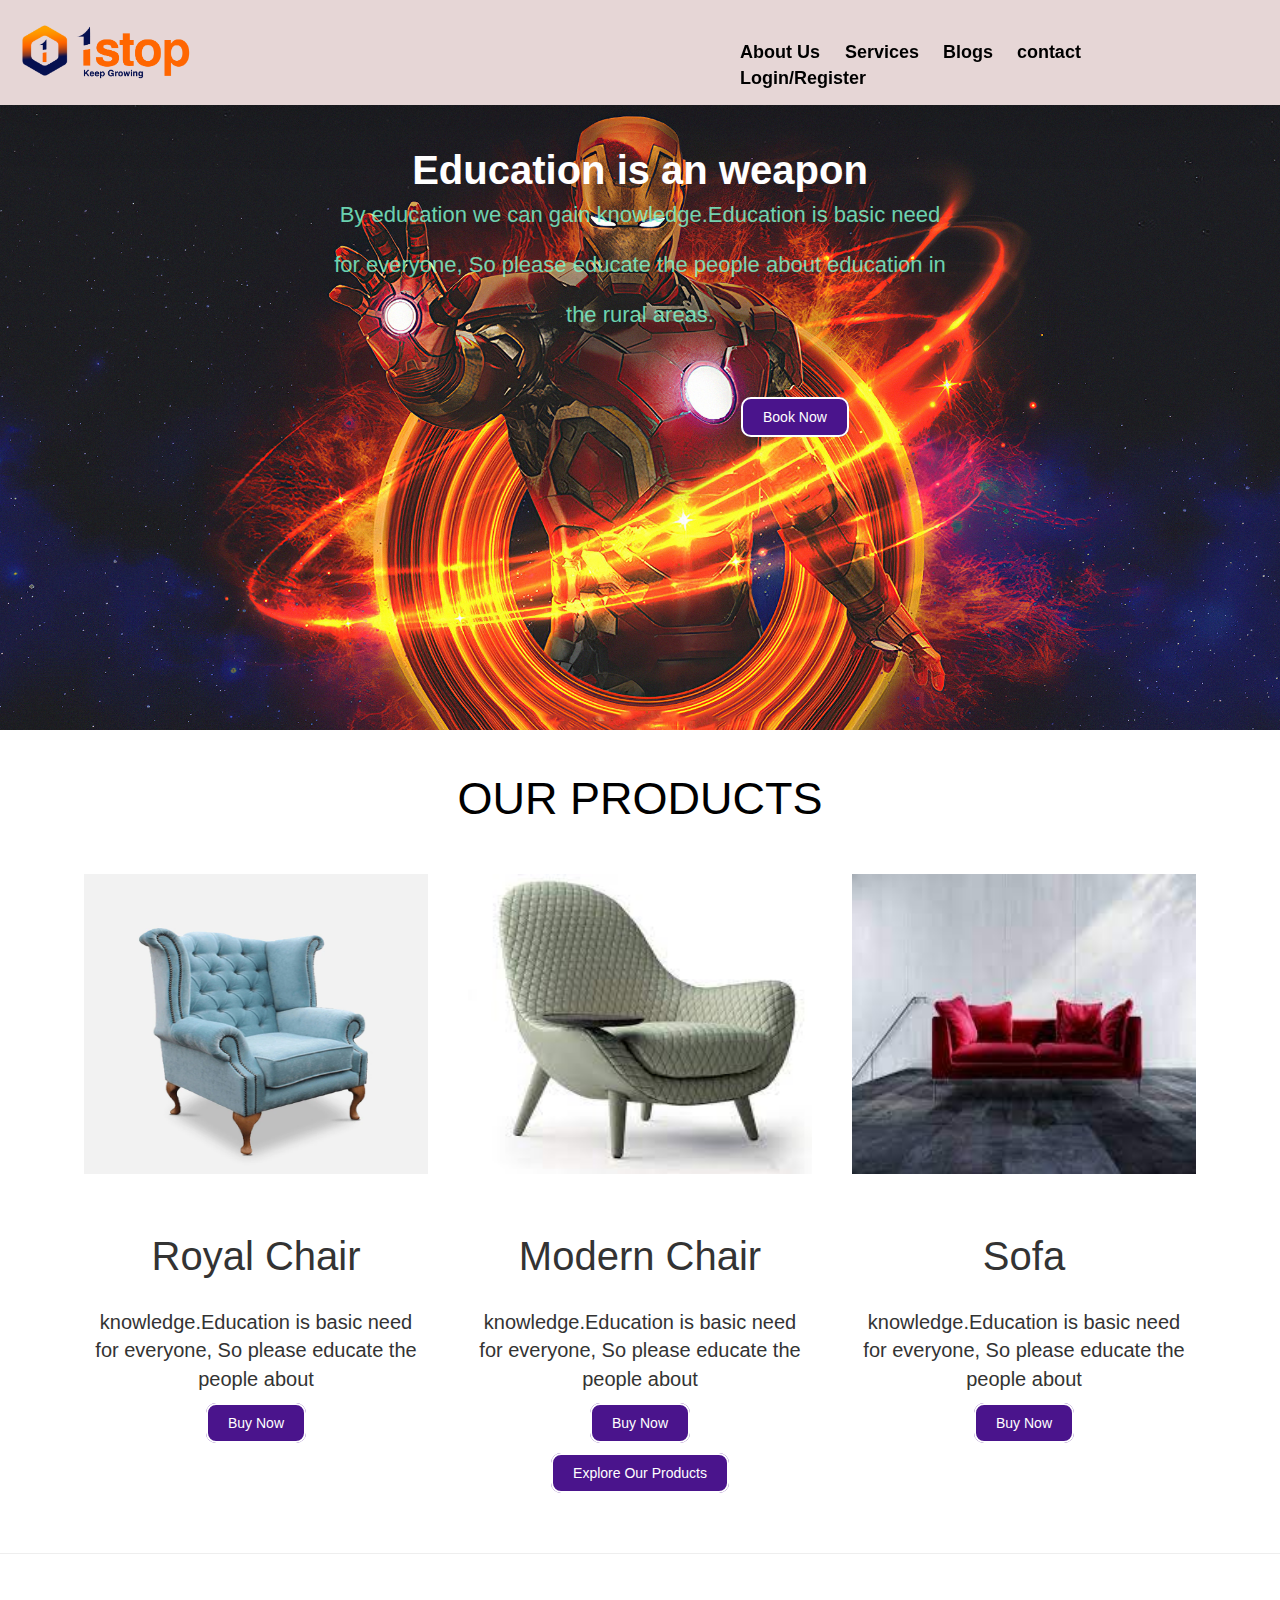
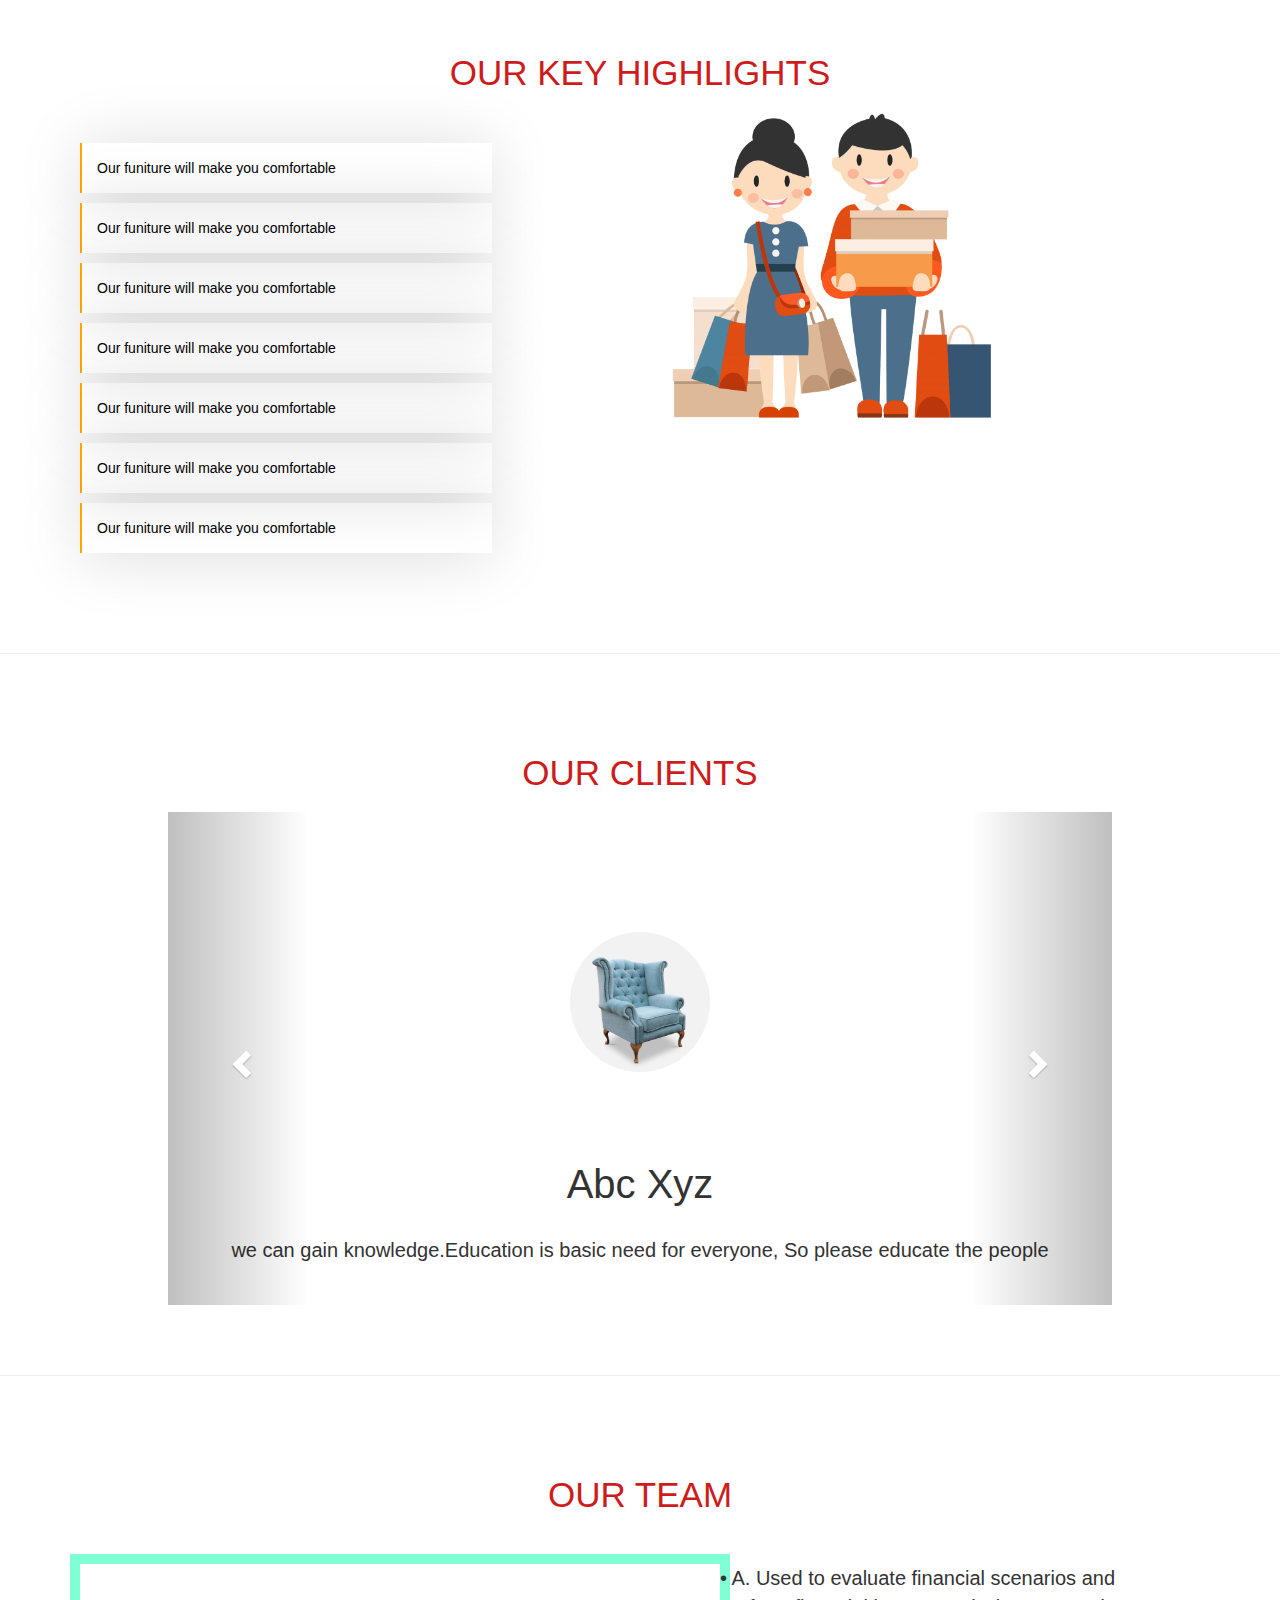
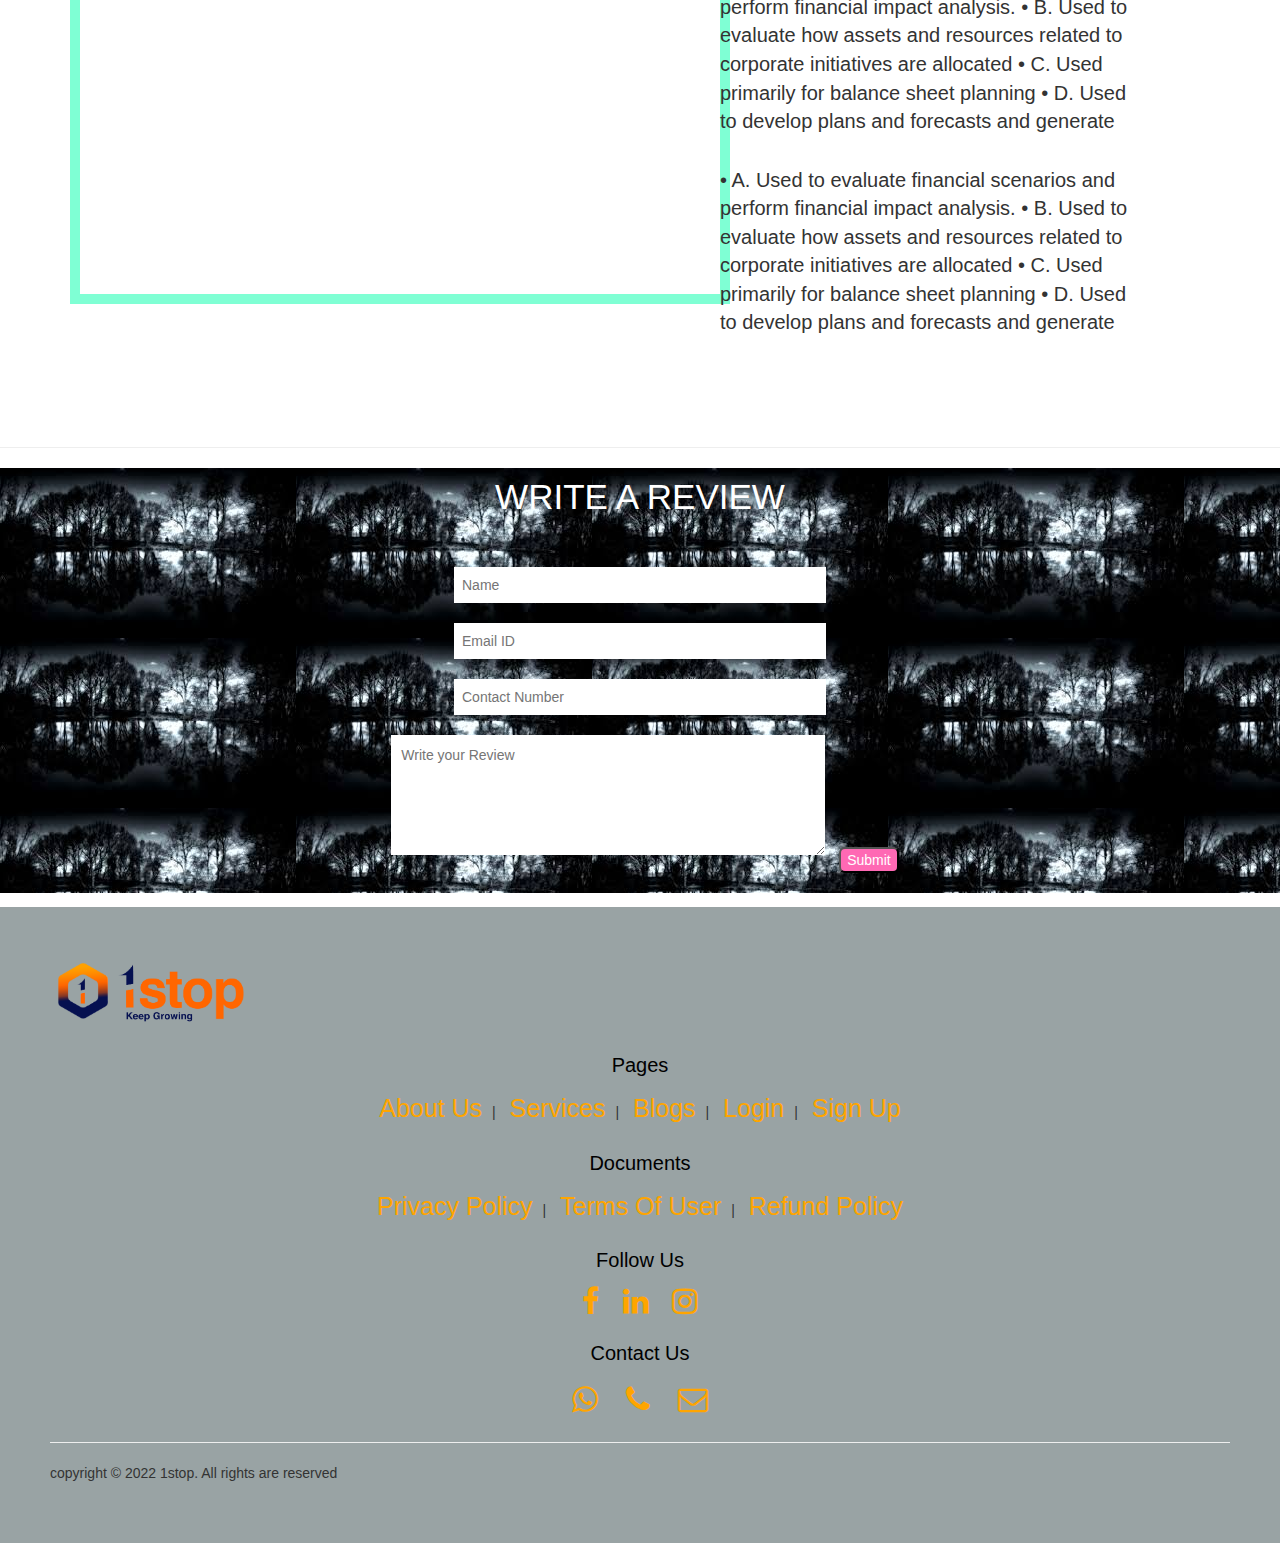
<file: index.html>
<html>
<head>

    <title> Advance e-commerce  </title>

    <!-- Latest compiled and minified CSS -->
<link rel="stylesheet" href="https://cdn.jsdelivr.net/npm/bootstrap@3.4.1/dist/css/bootstrap.min.css" 
        integrity="sha384-HSMxcRTRxnN+Bdg0JdbxYKrThecOKuH5zCYotlSAcp1+c8xmyTe9GYg1l9a69psu" crossorigin="anonymous">

<!-- Optional theme -->
<link rel="stylesheet" href="https://cdn.jsdelivr.net/npm/bootstrap@3.4.1/dist/css/bootstrap-theme.min.css" 
          integrity="sha384-6pzBo3FDv/PJ8r2KRkGHifhEocL+1X2rVCTTkUfGk7/0pbek5mMa1upzvWbrUbOZ" crossorigin="anonymous">
          <link rel="stylesheet"  type="text/css" href="sty.css">
<link rel="stylesheet"  type="text/css" href="https://stackpath.bootstrapcdn.com/font-awesome/4.7.0/css/font-awesome.min.css"> 
</head>
<body>

<nav class="nav nav_top">
    <div class="logo">
       <a href="#"> <img src="1Stop.png" width="200"></a>
    </div>
    <div class="nav_side">
        <a href="about.html">About Us </a>
        <a href="service.html">Services</a>
        <a href="blog.html">Blogs</a>
        <a href="contact.html">contact</a>
        <a href="signup.html">Login/Register</a>
    </div>

</nav>

<div class="main">
    <div class="main_content">
        <h2>Education is an weapon <br> 
       <span> By education we can gain knowledge.Education is basic need for everyone,
           So please educate the people about education in the rural areas.</span>
        </h2>

        <div class="btn">
            <a href="service.html">Book Now</a>
        </div>
    </div>


    <div class="product">
        <h2>OUR PRODUCTS</h2>
        <div class="product_container">

            <div class="item">
                <div class="item_img">
                    <img src="image1.webp">
                </div>
                <div class="item_content">
                    <h3>Royal Chair</h3>
                    <p> knowledge.Education is basic need for everyone,
                        So please educate the people about</p>
                        <a href=" ">Buy Now</a>
                </div>
            </div>

            <div class="item">
                <div class="item_img">
                    <img src="image2.jpg">
                </div>
                <div class="item_content">
                    <h3>Modern Chair</h3>
                    <p> knowledge.Education is basic need for everyone,
                        So please educate the people about</p>
                        <a href=" ">Buy Now</a>
                </div>
            </div>

            <div class="item">
                <div class="item_img">
                    <img src="image3.jpg">
                </div>
                <div class="item_content">
                    <h3>Sofa</h3>
                    <p> knowledge.Education is basic need for everyone,
                        So please educate the people about</p>
                        <a href=" ">Buy Now</a>
                </div>
            </div>

        </div>
    
    <div class="product_btn">
        <a href="service.html">Explore Our Products</a>
    </div>
</div>

<hr>

<div class="keypoint">
    <h2>OUR KEY HIGHLIGHTS</h2>

    <div class="key_container">
        <div class="key_content">
            <li>Our funiture will make you comfortable</li>
            <li>Our funiture will make you comfortable</li>
            <li>Our funiture will make you comfortable</li>
            <li>Our funiture will make you comfortable</li>
            <li>Our funiture will make you comfortable</li>
            <li>Our funiture will make you comfortable</li>
            <li>Our funiture will make you comfortable</li>

        </div>

        <div class="key_img">
            <img src="shopping.png">

        </div>
    </div>
</div>

<hr>

<div class="testi">
    <h2>OUR CLIENTS</h2>
    <div class="testi_container">
        <div id="carousel-example-generic" class="carousel slide" data-ride="carousel">
            <!-- Indicators -->
            <ol class="carousel-indicators">
              <li data-target="#carousel-example-generic" data-slide-to="0" class="active"></li>
              <li data-target="#carousel-example-generic" data-slide-to="1"></li>
              <li data-target="#carousel-example-generic" data-slide-to="2"></li>
            </ol>
          
            <!-- Wrapper for slides -->
            <div class="carousel-inner" role="listbox">
              <div class="item active">
                  <div class="item_img">
                <img src="image1.webp" alt="  ">
                </div>
                <div class="item_content">
                    <h3>Abc Xyz</h3>
                    <p>we can gain knowledge.Education is basic need for everyone,
                        So please educate the people</p>
                </div>
                 
              </div>
              <div class="item ">
                <div class="item_img">
                    <img src="image3.jpg" alt="  ">
                    </div>
                    <div class="item_content">
                        <h3>Abc Xyz</h3>
                        <p>we can gain knowledge.Education is basic need for everyone,
                            So please educate the people</p>
                    </div>
                </div>
               
              <div class="item">
                <div class="item_img">
                    <img src="image2.jpg" alt="  ">
                    </div>
                    <div class="item_content">
                        <h3>Abc Xyz</h3>
                        <p>we can gain knowledge.Education is basic need for everyone,
                            So please educate the people</p>
    
                      </div>
              </div>

              

            </div>
          
            <!-- Controls -->
            <a class="left carousel-control" href="#carousel-example-generic" role="button" data-slide="prev">
              <span class="glyphicon glyphicon-chevron-left" aria-hidden="true"></span>
              <span class="sr-only">Previous</span>
            </a>
            <a class="right carousel-control" href="#carousel-example-generic" role="button" data-slide="next">
              <span class="glyphicon glyphicon-chevron-right" aria-hidden="true"></span>
              <span class="sr-only">Next</span>
            </a>
          </div>
    </div>
</div>

<hr>

<div class="team">
    <h2>OUR TEAM</h2>
<div class="team_container">
    <div class="team_video">
        <iframe width="660" height="350" src="https://www.youtube.com/embed/wYwouruVy2M" title="YouTube video player" frameborder="0" 
        allow="accelerometer; autoplay; clipboard-write; encrypted-media; gyroscope; picture-in-picture" allowfullscreen></iframe>
    </div>
    <div class="team_content">
        <p>•	A. Used to evaluate financial scenarios and perform financial impact analysis.
            •	B. Used to evaluate how assets and resources related to corporate initiatives are allocated
            •	C. Used primarily for balance sheet planning
            •	D. Used to develop plans and forecasts and generate </p>
            <p>
                •	A. Used to evaluate financial scenarios and perform financial impact analysis.
•	B. Used to evaluate how assets and resources related to corporate initiatives are allocated
•	C. Used primarily for balance sheet planning
•	D. Used to develop plans and forecasts and generate   </p>

    </div>
</div>
</div>
<hr>
<div class="feed">
    <h2>WRITE A REVIEW</h2>
    <div class="feed_form">
        <form name="submit-google-sheet" method="post">
            <input type="text" name="Name" placeholder="Name"><br>
            <input type="email" name="Email" placeholder="Email ID"><br>
            <input type="number" name="Number" placeholder="Contact Number"><br>
            <textarea  rows="5" cols="8"  name="Review" placeholder="Write your Review"></textarea>
            <button type="submit">Submit</button>
        </form>

    </div>
</div>
<footer>
    <div class="footer_logo">
        <a href="#"><img src="1Stop.png" width="200"></a></a>
    </div>
    <div class="pages">
        <h3>Pages</h3>
        <a href=" about.html">About Us</a>|
        <a href="">Services</a>|
        <a href="">Blogs</a>|
        <a href="">Login</a>|
        <a href="">Sign Up</a>
    </div>

<div class="doc">
    <h3>Documents</h3>
    <a href="">Privacy Policy</a>|
    <a href="">Terms Of User</a>|
    <a href="">Refund Policy</a>

</div>

<div class="social">
    <h3> Follow Us</h3>
    <a href="https://www.facebook.com/pages/category/Education-website/1Stopai-102490171820303" target="_black"> <i class="fa fa-facebook" aria-hidden="true"></i></a>
    <a href="https://in.linkedin.com/company/1stop-ai?original_referer=https%3A%2F%2Fwww.google.com%2F" target="_black"> <i class="fa fa-linkedin" aria-hidden="true"> </i></a>
    <a href="https://www.instagram.com/1stop.ai/?hl=en" target="_blank"> <i class="fa fa-instagram" aria-hidden="true" ></i> </a>
    </div>

<div class="contact">
    <h3>Contact Us</h3>
    <a href="https://api.WhatsApp.com/send?phone: +919876543210" target="_blank">  <i class="fa fa-whatsapp" aria-hidden="true"></i>  </a>
    <a href="tel: +919876543210"> <i class="fa fa-phone" aria-hidden="true"></i>  </a>
    <a href="mailto: support@1stop.ai">  <i class="fa fa-envelope-o" aria-hidden="true"></i> </a>

</div>

<hr>
<p>copyright &copy;  2022 1stop. All rights are reserved</p>

</footer>

 <!-- jQuery (necessary for Bootstrap's JavaScript plugins) -->
 <script src="https://code.jquery.com/jquery-1.12.4.min.js" 
 integrity="sha384-nvAa0+6Qg9clwYCGGPpDQLVpLNn0fRaROjHqs13t4Ggj3Ez50XnGQqc/r8MhnRDZ" crossorigin="anonymous"></script>

<!-- Latest compiled and minified JavaScript -->
<script src="https://cdn.jsdelivr.net/npm/bootstrap@3.4.1/dist/js/bootstrap.min.js"
    integrity="sha384-aJ21OjlMXNL5UyIl/XNwTMqvzeRMZH2w8c5cRVpzpU8Y5bApTppSuUkhZXN0VxHd" crossorigin="anonymous"></script>
    
    <script type="text/javascript"> 'https://script.google.com/macros/s/AKfycbyv1cinz3PIzJw3UNaJzX-b9wxu09EEV9WX1FXXmEhO72RjYo-hNDj-1t79fKkho-29jg/exec'
        const form = document.forms[' submit-google-sheet ']
     
        form.addEventListener('submit', e => {
            e.preventDefault()
            fetch(scriptURL, {
                    method: 'POST',
                    body: new FormData(form)
                })
                .then(response => alert(
                    "Thanks for you valuable feedback!!!"))
                .catch(error => console.error('Error!', error.message))
        })
     
    </script>
</body>
</html>
</file>
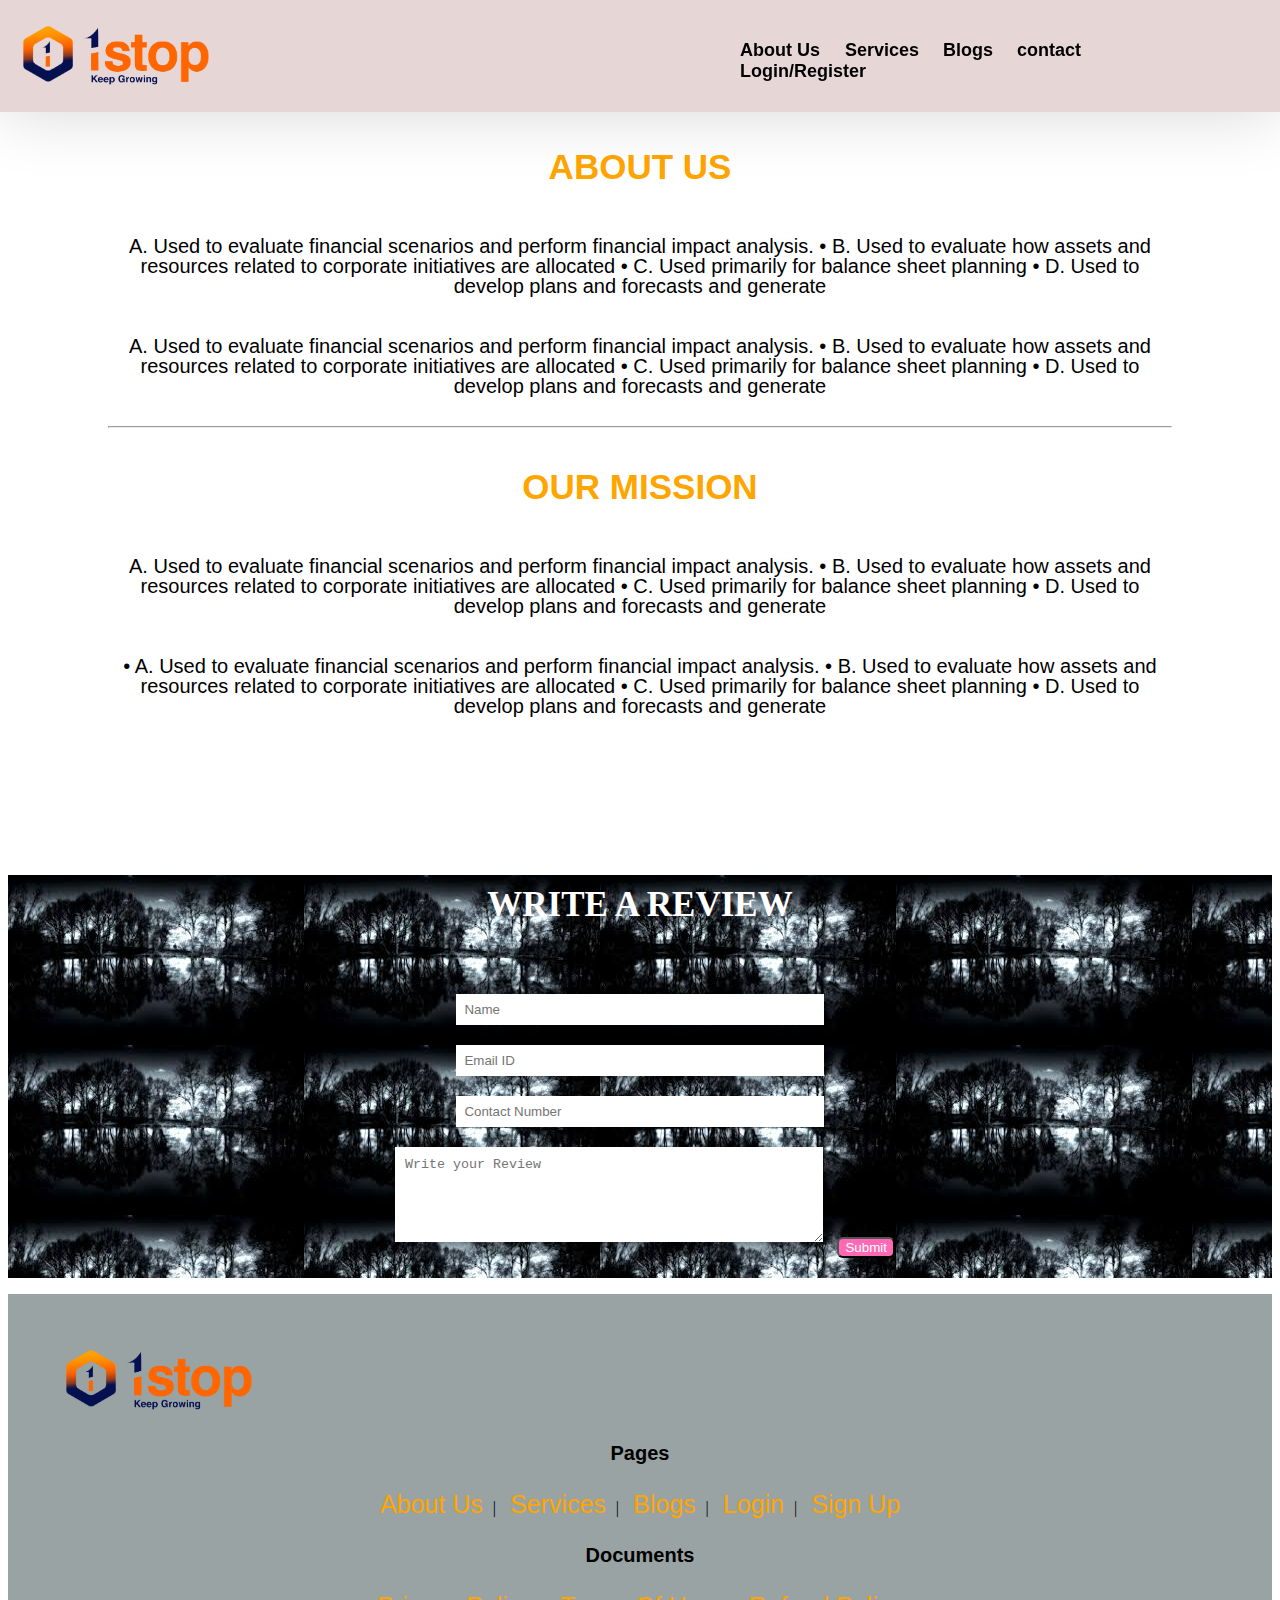
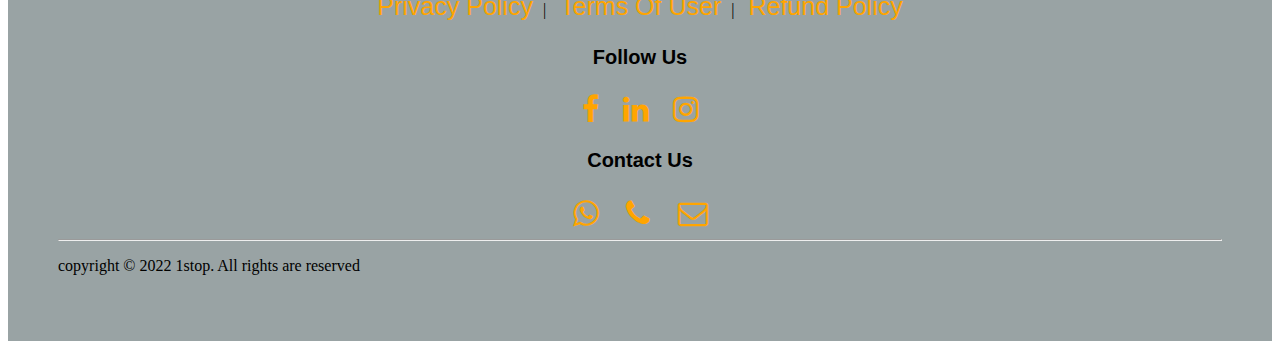
<file: about.html>
<html>
<head>
    <title>  About Us  </title>

    <link rel="stylesheet"  type="text/css" href="sty.css">
    <link rel="stylesheet"  type="text/css" href="https://stackpath.bootstrapcdn.com/font-awesome/4.7.0/css/font-awesome.min.css"> 
    </head>
    <body>
    
    <nav class="nav nav_top">
        <div class="logo">
           <a href="index.html"> <img src="1Stop.png" width="200"></a>
        </div>
        <div class="nav_side">
            <a href="about.html">About Us </a>
            <a href="service.html">Services</a>
            <a href="blog.html">Blogs</a>
            <a href="contact.html">contact</a>
            <a href="signup.html">Login/Register</a>
        </div>
    </nav>
    <div class="about_us">
     <h2>About Us</h2>
    <div class="about_content">
        <p>A. Used to evaluate financial scenarios and perform financial impact analysis.
            •	B. Used to evaluate how assets and resources related to corporate initiatives are allocated
            •	C. Used primarily for balance sheet planning
            •	D. Used to develop plans and forecasts and generate </p>
            <p>
            	A. Used to evaluate financial scenarios and perform financial impact analysis.
•	              B. Used to evaluate how assets and resources related to corporate initiatives are allocated
•	              C. Used primarily for balance sheet planning
•	              D. Used to develop plans and forecasts and generate   </p>

    </div>
    <hr>
<h2> Our Mission</h2>
<p>A. Used to evaluate financial scenarios and perform financial impact analysis.
    •	B. Used to evaluate how assets and resources related to corporate initiatives are allocated
    •	C. Used primarily for balance sheet planning
    •	D. Used to develop plans and forecasts and generate </p>
    <p>
        •	A. Used to evaluate financial scenarios and perform financial impact analysis.
•	B. Used to evaluate how assets and resources related to corporate initiatives are allocated
•	C. Used primarily for balance sheet planning
•	D. Used to develop plans and forecasts and generate   </p>


    </div>

    <div class="feed">
        <h2>WRITE A REVIEW</h2>
        <div class="feed_form">
            <form name="submit-google-sheet" method="post">
                <input type="text" name="Name" placeholder="Name"><br>
                <input type="email" name="Email" placeholder="Email ID"><br>
                <input type="number" name="Number" placeholder="Contact Number"><br>
                <textarea  rows="5" cols="8"  name="Review" placeholder="Write your Review"></textarea>
                <button type="submit">Submit</button>
            </form>
    
        </div>
    </div>
    <footer>
        <div class="footer_logo">
            <a href="#"><img src="1Stop.png" width="200"></a></a>
        </div>
        <div class="pages">
            <h3>Pages</h3>
            <a href=" about.html">About Us</a>|
            <a href="service.html">Services</a>|
            <a href="blogg.html">Blogs</a>|
            <a href="">Login</a>|
            <a href="">Sign Up</a>
        </div>
    
    <div class="doc">
        <h3>Documents</h3>
        <a href="">Privacy Policy</a>|
        <a href="">Terms Of User</a>|
        <a href="">Refund Policy</a>
    
    </div>
    
    <div class="social">
        <h3> Follow Us</h3>
        <a href="https://www.facebook.com/pages/category/Education-website/1Stopai-102490171820303" target="_black"> <i class="fa fa-facebook" aria-hidden="true"></i></a>
        <a href="https://in.linkedin.com/company/1stop-ai?original_referer=https%3A%2F%2Fwww.google.com%2F" target="_black"> <i class="fa fa-linkedin" aria-hidden="true"> </i></a>
        <a href="https://www.instagram.com/1stop.ai/?hl=en" target="_blank"> <i class="fa fa-instagram" aria-hidden="true" ></i> </a>
        </div>
    
    <div class="contact">
        <h3>Contact Us</h3>
        <a href="https://api.WhatsApp.com/send?phone: +919876543210" target="_blank">  <i class="fa fa-whatsapp" aria-hidden="true"></i>  </a>
        <a href="tel: +919876543210"> <i class="fa fa-phone" aria-hidden="true"></i>  </a>
        <a href="mailto: support@1stop.ai">  <i class="fa fa-envelope-o" aria-hidden="true"></i> </a>
    
    </div>
    
    <hr>
    <p>copyright &copy;  2022 1stop. All rights are reserved</p>
    
    </footer>
    
         
        <script type="text/javascript"> 'https://script.google.com/macros/s/AKfycbyv1cinz3PIzJw3UNaJzX-b9wxu09EEV9WX1FXXmEhO72RjYo-hNDj-1t79fKkho-29jg/exec'
            const form = document.forms[' submit-google-sheet ']
         
            form.addEventListener('submit', e => {
                e.preventDefault()
                fetch(scriptURL, {
                        method: 'POST',
                        body: new FormData(form)
                    })
                    .then(response => alert(
                        "Thanks for you valuable feedback!!!"))
                    .catch(error => console.error('Error!', error.message))
            })
         
        </script>
    </body>
    </html>
</file>
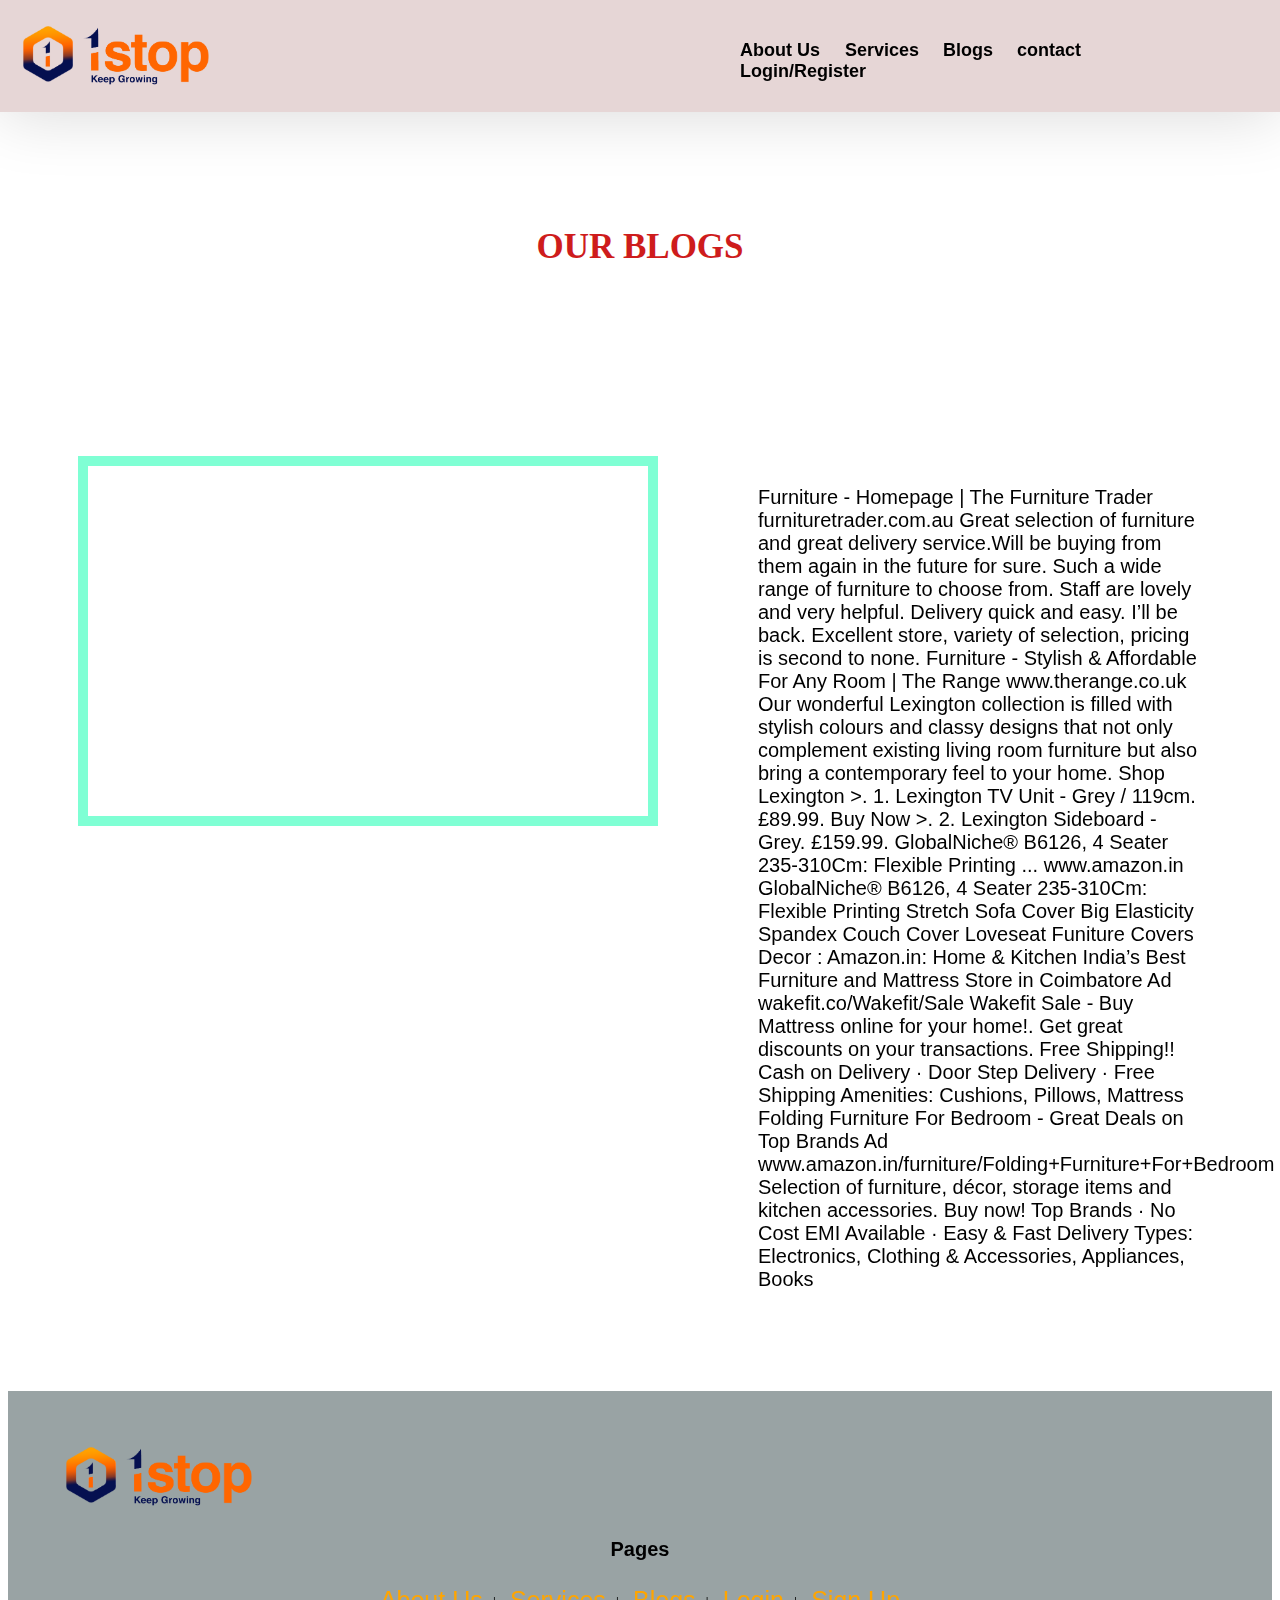
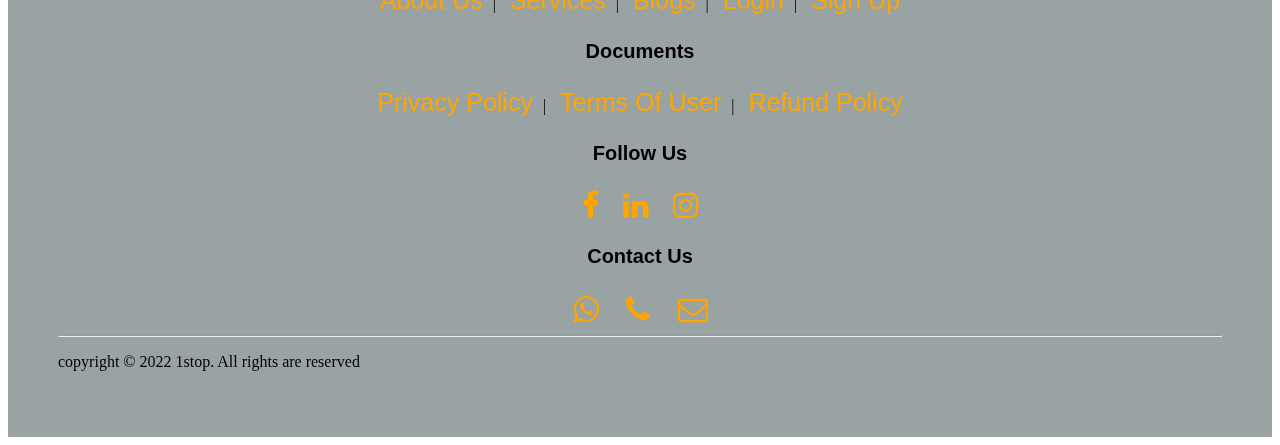
<file: blog.html>
<html>
<head>
    <title> Blogs </title>

    <link rel="stylesheet"  type="text/css" href="sty.css">
    <link rel="stylesheet"  type="text/css" href="https://stackpath.bootstrapcdn.com/font-awesome/4.7.0/css/font-awesome.min.css"> 
    </head>
    <body>
    
    <nav class="nav nav_top">
        <div class="logo">
           <a href="index.html"> <img src="1Stop.png" width="200"></a>
        </div>
        <div class="nav_side">
            <a href="about.html">About Us </a>
            <a href="service.html">Services</a>
            <a href="blog.html">Blogs</a>
            <a href="contact.html">contact</a>
            <a href="signup.html">Login/Register</a>
        </div>
    </nav>

    <div class="blogs">
    <h2>Our Blogs</h2>
<div class="blogs_container">
    <div class="blogs_video">
        <iframe width="560" height="350" src="https://www.youtube.com/embed/wYwouruVy2M" title="YouTube video player" frameborder="0" 
        allow="accelerometer; autoplay; clipboard-write; encrypted-media; gyroscope; picture-in-picture" allowfullscreen></iframe>
    </div>
    <div class="blogs_content">
        <p>Furniture - Homepage | The Furniture Trader
            furnituretrader.com.au
            Great selection of furniture and great delivery service.Will be buying from them again in the future for sure. Such a wide range of furniture to choose from. Staff are lovely and very helpful. Delivery quick and easy. I’ll be back. Excellent store, variety of selection, pricing is second to none.
            
            Furniture - Stylish & Affordable For Any Room | The Range
            www.therange.co.uk
            Our wonderful Lexington collection is filled with stylish colours and classy designs that not only complement existing living room furniture but also bring a contemporary feel to your home. Shop Lexington >. 1. Lexington TV Unit - Grey / 119cm. £89.99. Buy Now >. 2. Lexington Sideboard - Grey. £159.99.
            
            GlobalNiche® B6126, 4 Seater 235-310Cm: Flexible Printing ...
            www.amazon.in
            GlobalNiche® B6126, 4 Seater 235-310Cm: Flexible Printing Stretch Sofa Cover Big Elasticity Spandex Couch Cover Loveseat Funiture Covers Decor : Amazon.in: Home & Kitchen
            
            India’s Best Furniture and Mattress Store in Coimbatore
            Ad wakefit.co/Wakefit/Sale
            Wakefit Sale - Buy Mattress online for your home!. Get great discounts on your transactions. Free Shipping!!
            Cash on Delivery · Door Step Delivery · Free Shipping
            Amenities: Cushions, Pillows, Mattress
            
            Folding Furniture For Bedroom - Great Deals on Top Brands
            Ad www.amazon.in/furniture/Folding+Furniture+For+Bedroom
            Selection of furniture, décor, storage items and kitchen accessories. Buy now!
            Top Brands · No Cost EMI Available · Easy & Fast Delivery
            Types: Electronics, Clothing & Accessories, Appliances, Books
            
            

    </div>
</div>
</div>

    </div>
    
    <footer>
        <div class="footer_logo">
            <a href="index.html"><img src="1Stop.png" width="200"></a></a>
        </div>
        <div class="pages">
            <h3>Pages</h3>
            <a href=" about.html">About Us</a>|
            <a href=" service.html">Services</a>|
            <a href="blog.html">Blogs</a>|
            <a href="">Login</a>|
            <a href="">Sign Up</a>
        </div>
    
    <div class="doc">
        <h3>Documents</h3>
        <a href="">Privacy Policy</a>|
        <a href="">Terms Of User</a>|
        <a href="">Refund Policy</a>
    
    </div>
    
    <div class="social">
        <h3> Follow Us</h3>
        <a href="https://www.facebook.com/pages/category/Education-website/1Stopai-102490171820303" target="_black"> <i class="fa fa-facebook" aria-hidden="true"></i></a>
        <a href="https://in.linkedin.com/company/1stop-ai?original_referer=https%3A%2F%2Fwww.google.com%2F" target="_black"> <i class="fa fa-linkedin" aria-hidden="true"> </i></a>
        <a href="https://www.instagram.com/1stop.ai/?hl=en" target="_blank"> <i class="fa fa-instagram" aria-hidden="true" ></i> </a>
        </div>
    
    <div class="contact">
        <h3>Contact Us</h3>
        <a href="https://api.WhatsApp.com/send?phone: +919876543210" target="_blank">  <i class="fa fa-whatsapp" aria-hidden="true"></i>  </a>
        <a href="tel: +919876543210"> <i class="fa fa-phone" aria-hidden="true"></i>  </a>
        <a href="mailto: support@1stop.ai">  <i class="fa fa-envelope-o" aria-hidden="true"></i> </a>
    
    </div>
    
    <hr>
    <p>copyright &copy;  2022 1stop. All rights are reserved</p>

    </footer>
        <script type="text/javascript"> 'https://script.google.com/macros/s/AKfycbyv1cinz3PIzJw3UNaJzX-b9wxu09EEV9WX1FXXmEhO72RjYo-hNDj-1t79fKkho-29jg/exec'
            const form = document.forms[' submit-google-sheet ']
         
            form.addEventListener('submit', e => {
                e.preventDefault()
                fetch(scriptURL, {
                        method: 'POST',
                        body: new FormData(form)
                    })
                    .then(response => alert(
                        "Thanks for you valuable feedback!!!"))
                    .catch(error => console.error('Error!', error.message))
            })     
        </script>
    </body>
    </html>
</file>
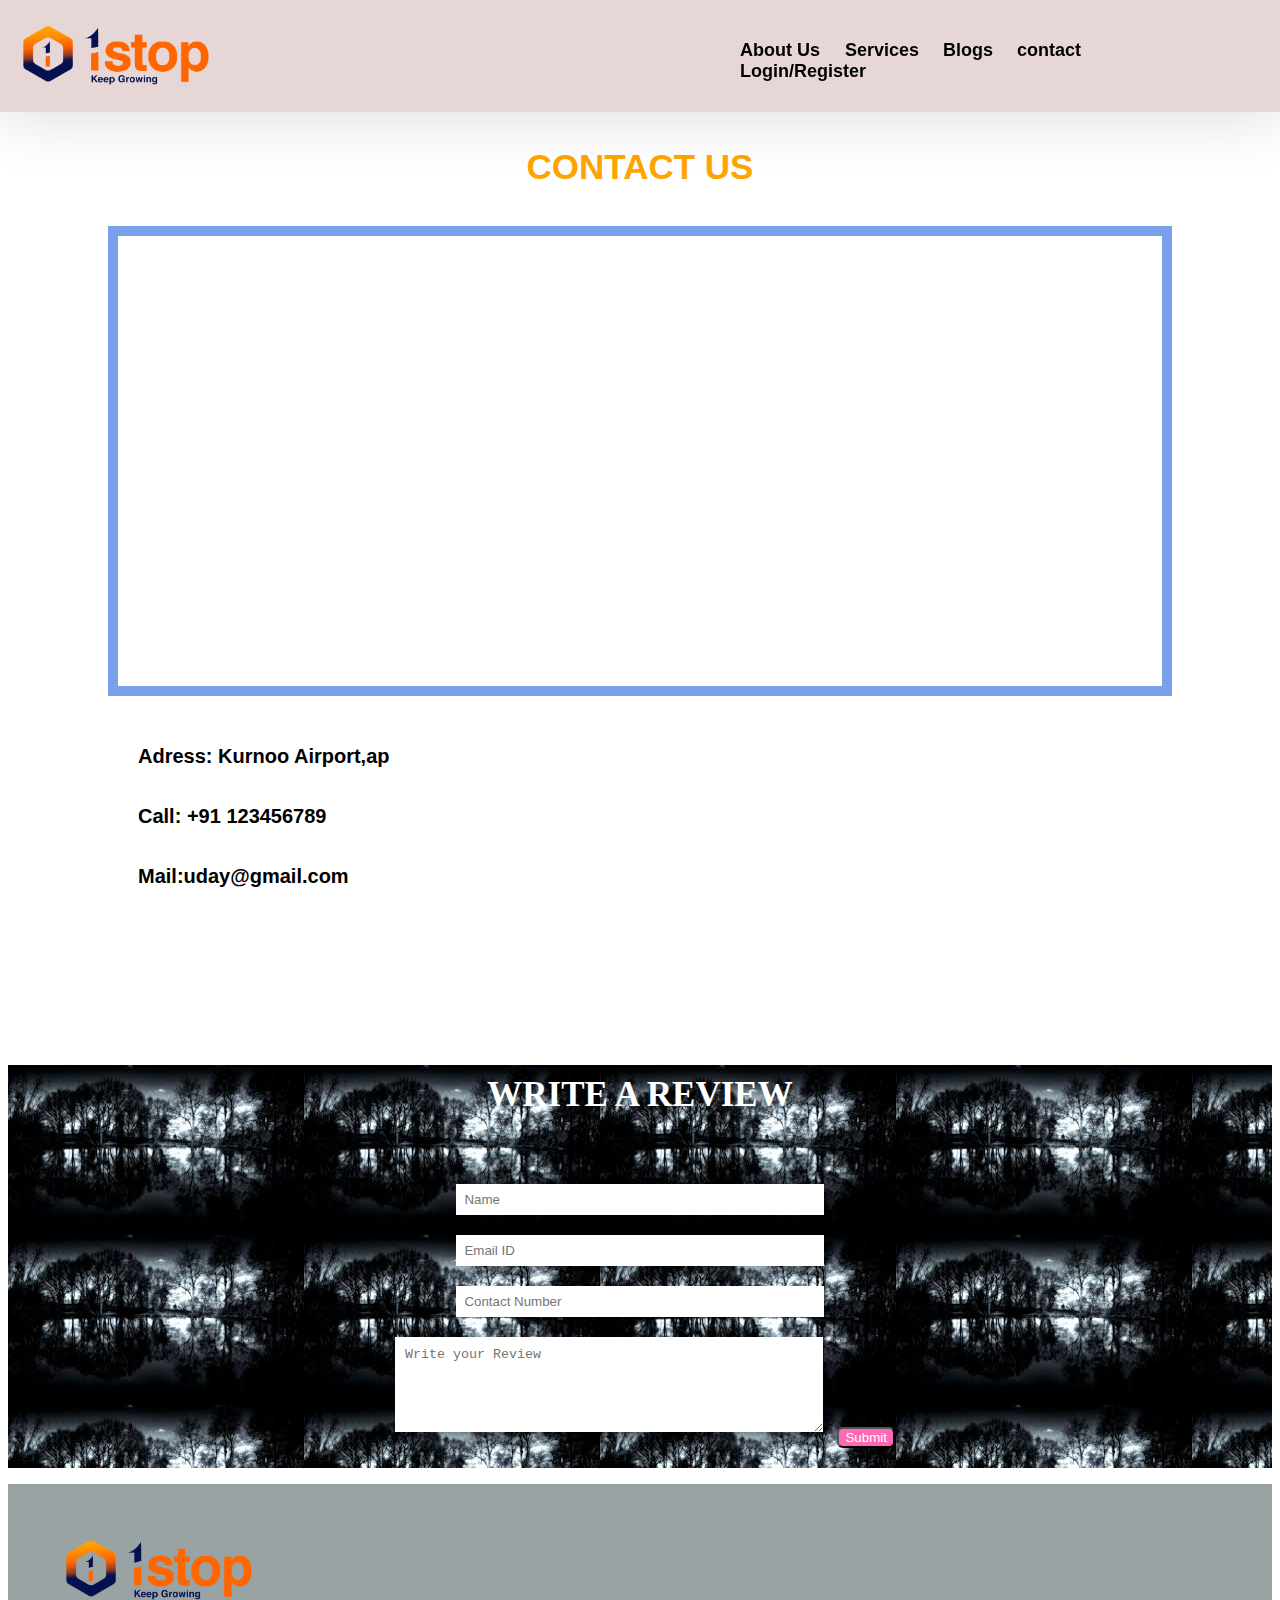
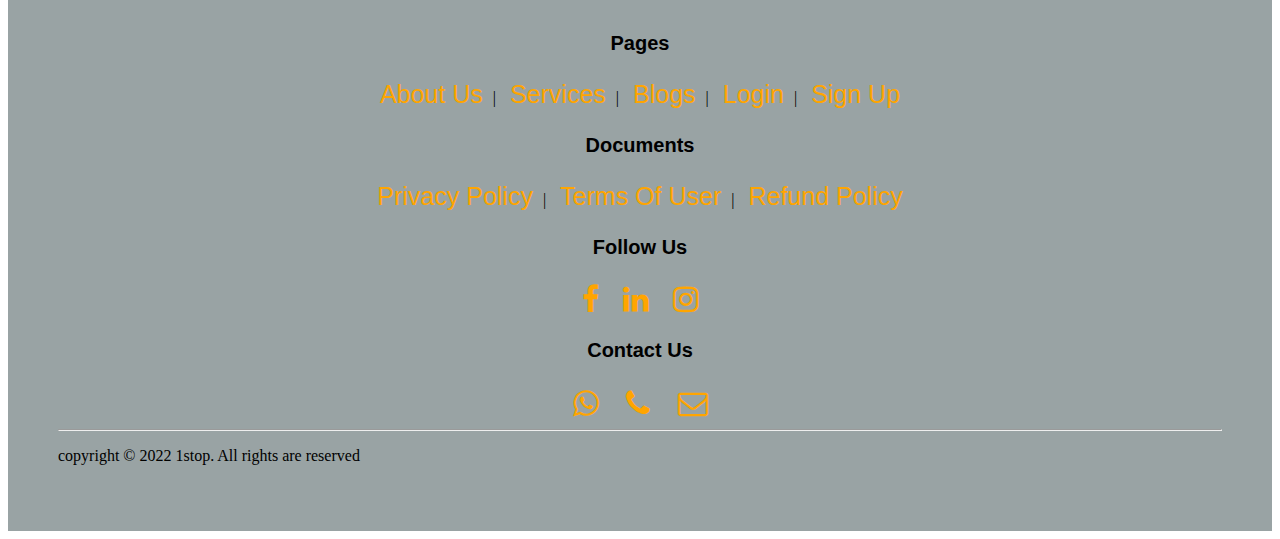
<file: contact.html>
<html>
<head>
    <title> Contact Us  </title>

    <link rel="stylesheet"  type="text/css" href="sty.css">
    <link rel="stylesheet"  type="text/css" href="https://stackpath.bootstrapcdn.com/font-awesome/4.7.0/css/font-awesome.min.css"> 
    </head>
    <body>
    
    <nav class="nav nav_top">
        <div class="logo">
           <a href="index.html"> <img src="1Stop.png" width="200"></a>
        </div>
        <div class="nav_side">
            <a href="about.html">About Us </a>
            <a href="service.html">Services</a>
            <a href="blog.html">Blogs</a>
            <a href="contact.html">contact</a>
            <a href="signup.html">Login/Register</a>
        </div>
    </nav>
<div class="contact_container">
<h2>Contact Us</h2>
<div class="g_map">
    <iframe src="https://www.google.com/maps/embed?pb=!1m18!1m12!1m3!1d68980.37362083446!2d78.17760625107972!3d15.703033071040766!2m3!1f0!2f0!3f0!3m2!1i1024!2i768!4f13.1!3m3!1m2!1s0x3bb5c4ef7570ae4d%3A0x79888a14701d2e4b!2sKurnool%20Airport!5e0!3m2!1sen!2sin!4v1654398323972!5m2!1sen!2sin" 
width="100%" height="450" style="border:0;"
     allowfullscreen="" loading="lazy" referrerpolicy="no-referrer-when-downgrade"></iframe>

</div>
<div class="contact_content">
<p> <b>Adress: Kurnoo Airport,ap</b></p>
<p><b>Call: +91 123456789</b></p>
<p><b> Mail:uday@gmail.com</b></p>
</div>
</div>
    
    <div class="feed">
        <h2>WRITE A REVIEW</h2>
        <div class="feed_form">
            <form name="submit-google-sheet" method="post">
                <input type="text" name="Name" placeholder="Name"><br>
                <input type="email" name="Email" placeholder="Email ID"><br>
                <input type="number" name="Number" placeholder="Contact Number"><br>
                <textarea  rows="5" cols="8"  name="Review" placeholder="Write your Review"></textarea>
                <button type="submit">Submit</button>
            </form>
    
        </div>
    </div>
    <footer>
        <div class="footer_logo">
            <a href="index.html"><img src="1Stop.png" width="200"></a></a>
        </div>
        <div class="pages">
            <h3>Pages</h3>
            <a href=" about.html">About Us</a>|
            <a href=" service.html">Services</a>|
            <a href="blog.html">Blogs</a>|
            <a href="">Login</a>|
            <a href="">Sign Up</a>
        </div>
    
    <div class="doc">
        <h3>Documents</h3>
        <a href="">Privacy Policy</a>|
        <a href="">Terms Of User</a>|
        <a href="">Refund Policy</a>
    
    </div>
    
    <div class="social">
        <h3> Follow Us</h3>
        <a href="https://www.facebook.com/pages/category/Education-website/1Stopai-102490171820303" target="_black"> <i class="fa fa-facebook" aria-hidden="true"></i></a>
        <a href="https://in.linkedin.com/company/1stop-ai?original_referer=https%3A%2F%2Fwww.google.com%2F" target="_black"> <i class="fa fa-linkedin" aria-hidden="true"> </i></a>
        <a href="https://www.instagram.com/1stop.ai/?hl=en" target="_blank"> <i class="fa fa-instagram" aria-hidden="true" ></i> </a>
        </div>
    
    <div class="contact">
        <h3>Contact Us</h3>
        <a href="https://api.WhatsApp.com/send?phone: +919876543210" target="_blank">  <i class="fa fa-whatsapp" aria-hidden="true"></i>  </a>
        <a href="tel: +919876543210"> <i class="fa fa-phone" aria-hidden="true"></i>  </a>
        <a href="mailto: support@1stop.ai">  <i class="fa fa-envelope-o" aria-hidden="true"></i> </a>
    
    </div>
    
    <hr>
    <p>copyright &copy;  2022 1stop. All rights are reserved</p>
    
    </footer>
    
         
        <script type="text/javascript"> 'https://script.google.com/macros/s/AKfycbyv1cinz3PIzJw3UNaJzX-b9wxu09EEV9WX1FXXmEhO72RjYo-hNDj-1t79fKkho-29jg/exec'
            const form = document.forms[' submit-google-sheet ']
         
            form.addEventListener('submit', e => {
                e.preventDefault()
                fetch(scriptURL, {
                        method: 'POST',
                        body: new FormData(form)
                    })
                    .then(response => alert(
                        "Thanks for you valuable feedback!!!"))
                    .catch(error => console.error('Error!', error.message))
            })
         
        </script>
    </body>
    </html>
</file>
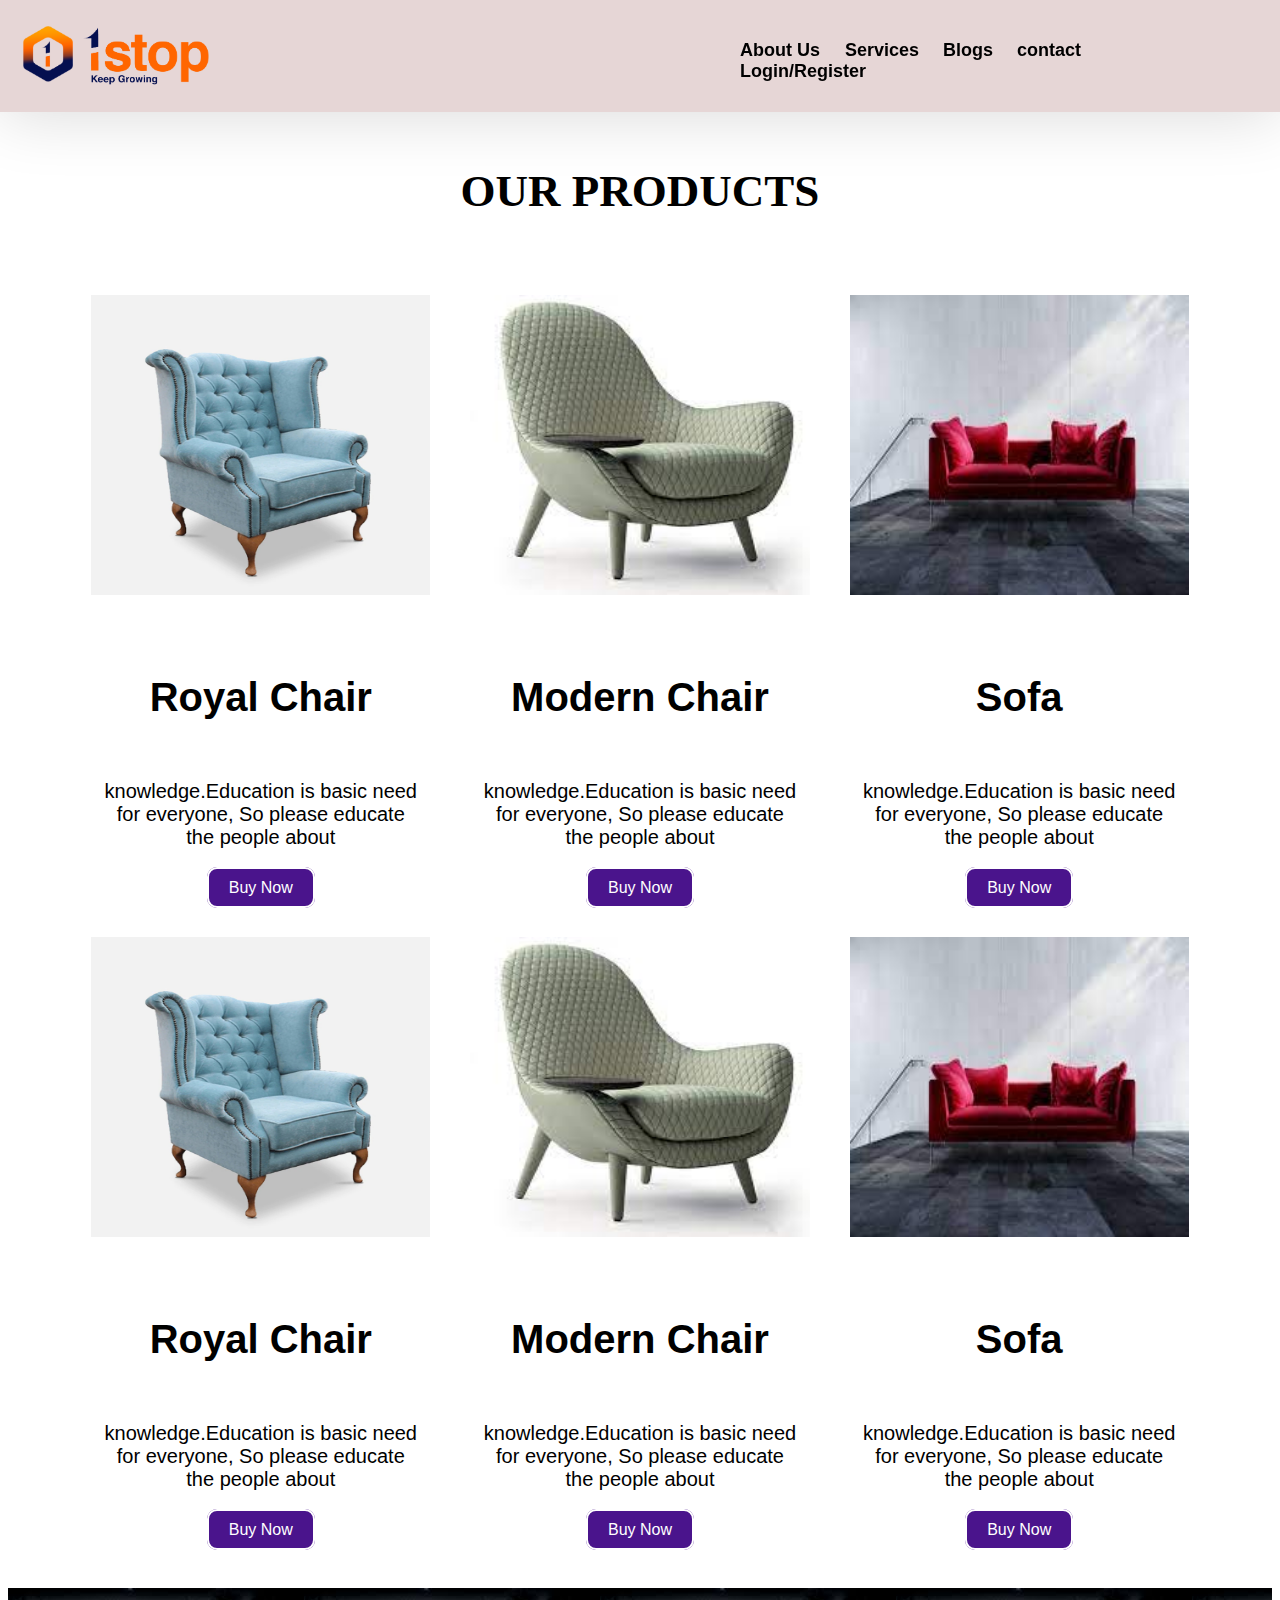
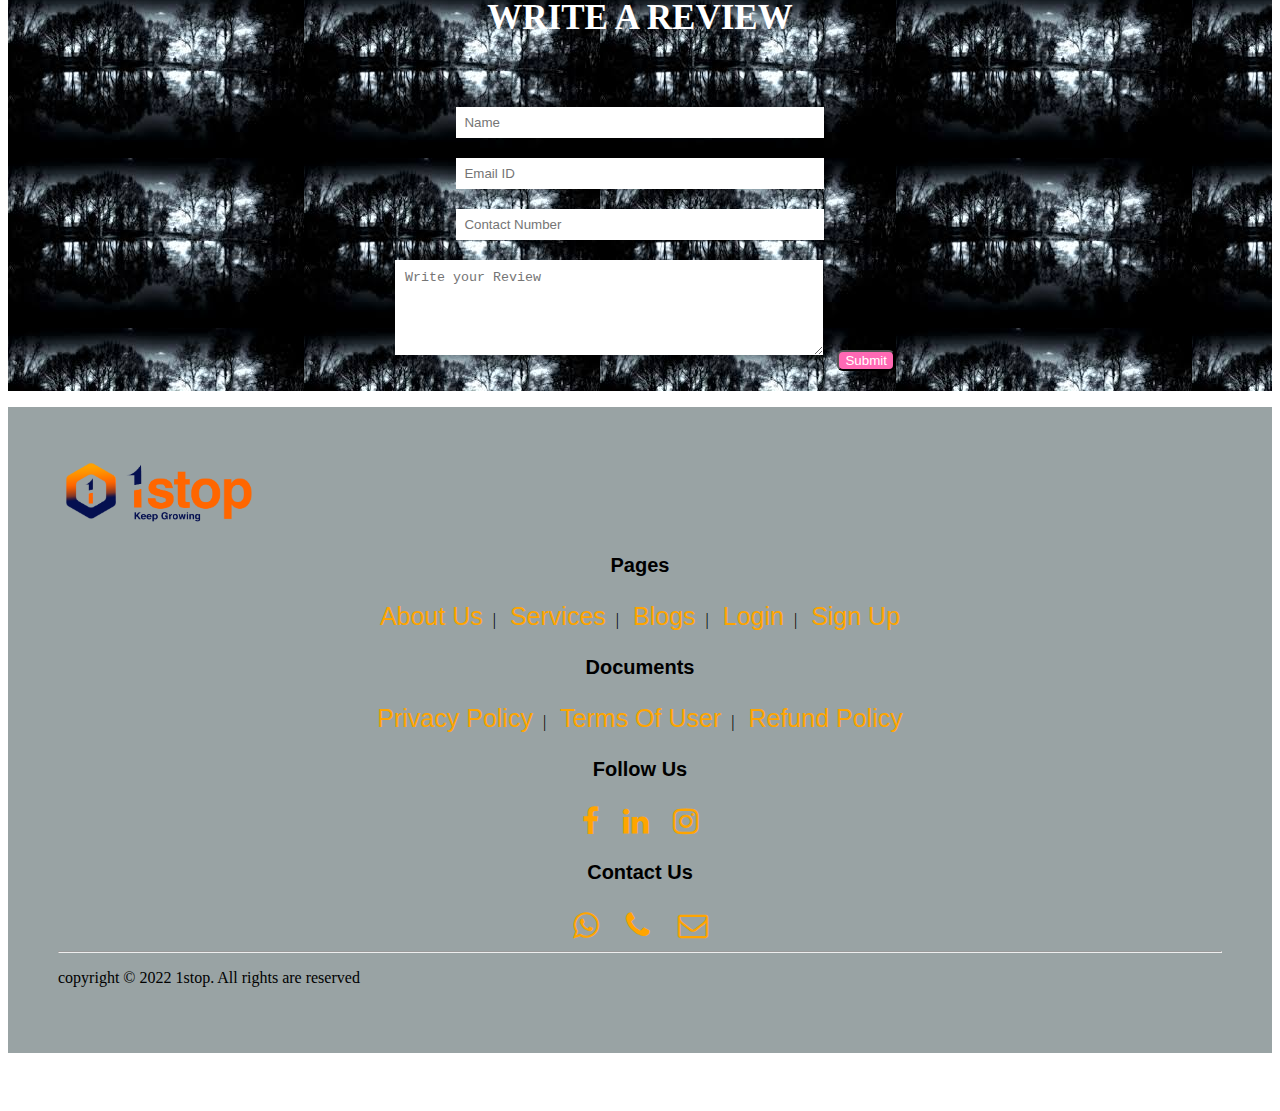
<file: service.html>
<html>
<head>
    <title>  Services  </title>

    <link rel="stylesheet"  type="text/css" href="sty.css">
    <link rel="stylesheet"  type="text/css" href="https://stackpath.bootstrapcdn.com/font-awesome/4.7.0/css/font-awesome.min.css"> 
    </head>
    <body>
    
    <nav class="nav nav_top">
        <div class="logo">
           <a href="index.html"> <img src="1Stop.png" width="200"></a>
        </div>
        <div class="nav_side">
            <a href="about.html">About Us </a>
            <a href="service.html">Services</a>
            <a href="blog.html">Blogs</a>
            <a href="contact.html">contact</a>
            <a href="signup.html">Login/Register</a>
        </div>
    </nav>

    <div class="product">
        <h2>OUR PRODUCTS</h2>
        <div class="product_container">

            <div class="item">
                <div class="item_img">
                    <img src="image1.webp">
                </div>
                <div class="item_content">
                    <h3>Royal Chair</h3>
                    <p> knowledge.Education is basic need for everyone,
                        So please educate the people about</p>
                        <a href=" ">Buy Now</a>
                </div>
            </div>

            <div class="item">
                <div class="item_img">
                    <img src="image2.jpg">
                </div>
                <div class="item_content">
                    <h3>Modern Chair</h3>
                    <p> knowledge.Education is basic need for everyone,
                        So please educate the people about</p>
                        <a href=" ">Buy Now</a>
                </div>
            </div>

            <div class="item">
                <div class="item_img">
                    <img src="image3.jpg">
                </div>
                <div class="item_content">
                    <h3>Sofa</h3>
                    <p> knowledge.Education is basic need for everyone,
                        So please educate the people about</p>
                        <a href=" ">Buy Now</a>
                </div>
            </div>




            
        </div>


        <div class="product_container">

            <div class="item">
                <div class="item_img">
                    <img src="image1.webp">
                </div>
                <div class="item_content">
                    <h3>Royal Chair</h3>
                    <p> knowledge.Education is basic need for everyone,
                        So please educate the people about</p>
                        <a href=" ">Buy Now</a>
                </div>
            </div>

            <div class="item">
                <div class="item_img">
                    <img src="image2.jpg">
                </div>
                <div class="item_content">
                    <h3>Modern Chair</h3>
                    <p> knowledge.Education is basic need for everyone,
                        So please educate the people about</p>
                        <a href=" ">Buy Now</a>
                </div>
            </div>

            <div class="item">
                <div class="item_img">
                    <img src="image3.jpg">
                </div>
                <div class="item_content">
                    <h3>Sofa</h3>
                    <p> knowledge.Education is basic need for everyone,
                        So please educate the people about</p>
                        <a href=" ">Buy Now</a>
                </div>
            </div>
</div>





    <div class="feed">
        <h2>WRITE A REVIEW</h2>
        <div class="feed_form">
            <form name="submit-google-sheet" method="post">
                <input type="text" name="Name" placeholder="Name"><br>
                <input type="email" name="Email" placeholder="Email ID"><br>
                <input type="number" name="Number" placeholder="Contact Number"><br>
                <textarea  rows="5" cols="8"  name="Review" placeholder="Write your Review"></textarea>
                <button type="submit">Submit</button>
            </form>
    
        </div>
    </div>
    <footer>
        <div class="footer_logo">
            <a href="index.html"><img src="1Stop.png" width="200"></a></a>
        </div>
        <div class="pages">
            <h3>Pages</h3>
            <a href=" about.html">About Us</a>|
            <a href=" service.html">Services</a>|
            <a href="blog.html">Blogs</a>|
            <a href="">Login</a>|
            <a href="">Sign Up</a>
        </div>
    
    <div class="doc">
        <h3>Documents</h3>
        <a href="">Privacy Policy</a>|
        <a href="">Terms Of User</a>|
        <a href="">Refund Policy</a>
    
    </div>
    
    <div class="social">
        <h3> Follow Us</h3>
        <a href="https://www.facebook.com/pages/category/Education-website/1Stopai-102490171820303" target="_black"> <i class="fa fa-facebook" aria-hidden="true"></i></a>
        <a href="https://in.linkedin.com/company/1stop-ai?original_referer=https%3A%2F%2Fwww.google.com%2F" target="_black"> <i class="fa fa-linkedin" aria-hidden="true"> </i></a>
        <a href="https://www.instagram.com/1stop.ai/?hl=en" target="_blank"> <i class="fa fa-instagram" aria-hidden="true" ></i> </a>
        </div>
    
    <div class="contact">
        <h3>Contact Us</h3>
        <a href="https://api.WhatsApp.com/send?phone: +919876543210" target="_blank">  <i class="fa fa-whatsapp" aria-hidden="true"></i>  </a>
        <a href="tel: +919876543210"> <i class="fa fa-phone" aria-hidden="true"></i>  </a>
        <a href="mailto: support@1stop.ai">  <i class="fa fa-envelope-o" aria-hidden="true"></i> </a>
    
    </div>
    
    <hr>
    <p>copyright &copy;  2022 1stop. All rights are reserved</p>
    
    </footer>
    
         
        <script type="text/javascript"> 'https://script.google.com/macros/s/AKfycbyv1cinz3PIzJw3UNaJzX-b9wxu09EEV9WX1FXXmEhO72RjYo-hNDj-1t79fKkho-29jg/exec'
            const form = document.forms[' submit-google-sheet ']
         
            form.addEventListener('submit', e => {
                e.preventDefault()
                fetch(scriptURL, {
                        method: 'POST',
                        body: new FormData(form)
                    })
                    .then(response => alert(
                        "Thanks for you valuable feedback!!!"))
                    .catch(error => console.error('Error!', error.message))
            })
         
        </script>
    </body>
    </html>
</file>
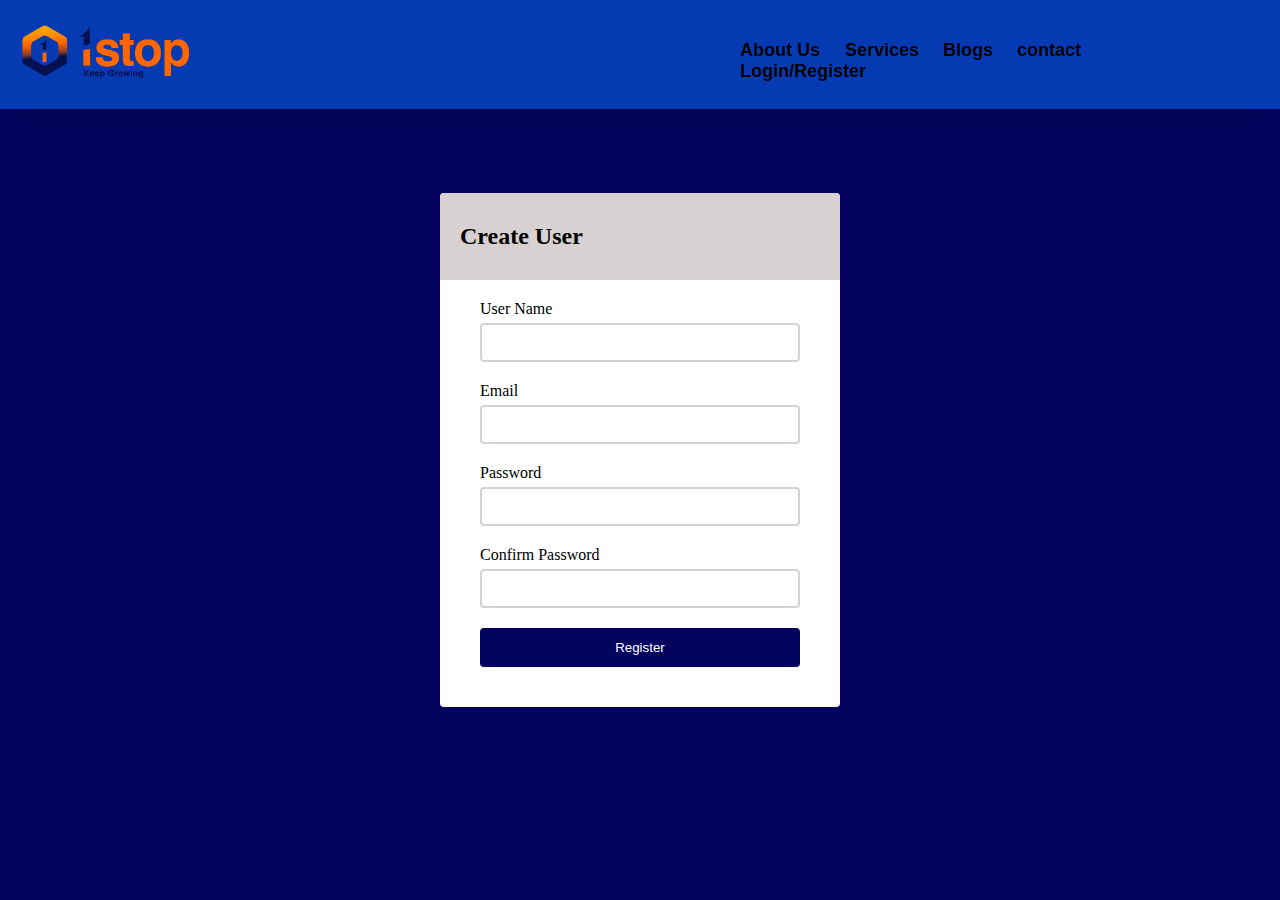
<file: signup.html>
<!DOCTYPE html>
<html>
    <head>
        <link href="sign.css" rel="stylesheet" />
    </head>
    <body>

        <body>
    
            <nav class="nav nav_top">
                <div class="logo">
                   <a href="index.html"> <img src="1Stop.png" width="200"></a>
                </div>
                <div class="nav_side">
                    <a href="about.html">About Us </a>
                    <a href="service.html">Services</a>
                    <a href="blog.html">Blogs</a>
                    <a href="contact.html">contact</a>
                    <a href="signup.html">Login/Register</a>
                </div>
            </nav>




        <div class="container">
            <div class="header">
                <h2>Create User</h2>
            </div>
            <form class="form">
                <div class="form-control">
                    <lable for="username" name="username">User Name</lable>
                    <input id="txtUserName" type="text" name="username" />
                    <small>Error Message</small>
                </div>
                <div class="form-control">
                    <lable for="email" name="email">Email</lable>
                    <input id="txtEmail" type="email" name="email" />
                    <small>Error Message</small>
                </div>
                <div class="form-control">
                    <lable for="pwd" name="pwd">Password</lable>
                    <input id="txtPwd" type="password" name="pwd" />
                    <small>Error Message</small>
                </div>
                <div class="form-control">
                    <lable for="conpwd" name="conpwd">Confirm Password</lable>
                    <input id="txtConPwd" type="password" name="conpwd" />
                    <small>Error Message</small>
                </div>
                <div class="form-control">
                    <button>Register</button>
                </div>
            </form>
        </div>
        <script src="sign.js"></script>
    </body>
</html>
</file>
<file: sty.css>
.nav{
    background-color: rgb(230, 214, 214);
    z-index: 9;
    padding: 10px;
    padding-left: 5px;
    padding-right: 50px;
    display: flex;
    box-shadow:0px 3px 65px 0px rgba(0, 0, 0, 0.15); 
}
.nav_top{
    position: fixed;
    top: 0;
    right: 0;
    left: 0;
}
.logo{
    float: left;
    width: 60%;
}
.logo img{
    padding: 10px;
}
.nav_side{
    float: right;
    width: 40%;
    margin-top: 30px;
}
.nav_side a{
    text-decoration: none;
    margin-right: 20px;
    padding-top: 20px;
    color: black;
    font-weight:bold;
    font-family: cosmic, sans-serif;
    font-size: 18px;
    justify-content: center;
    align-items: center;
    align-content: center;
    text-align: center;
}
.nav_side a:hover{
    color:orange;
    transition:0.15s ease;
}
.main{
    background-image: url(iron.jpg);
    background-position: center;
    background-size: cover;
    background-repeat: no-repeat;
    background-attachment: fixed;
    height: 70vh;
}
.main .main_content{
    padding:200px;
    margin-left: 10%;
    margin-right: 10%;
    margin-top: 100px;

}
.main .main_content h2{
    margin-top: -150px;
    color: white;
    font-size: 40px;
    font-family: cosmic, sans-serif; 
    font-weight: bolder;
    text-align: center;
    line-height: 40px;
}
.main .main_content h2 span{
    font-size: 22px;
    opacity: 0.8;
    font-weight: lighter;
    line-height: 50px;
    color: aquamarine;
}
.main .main_content .btn{
    margin-top:50px;
    margin-right: 100px;
    text-align:center;
    
}
.main .main_content .btn a{
    text-decoration: none;
    margin: 400px;
    padding: 10px 20px;
    background-color: #4a148c;
    color: white;
    font-family:cosmic,sans-serif;
    text-align: center;
    border: 2px solid white;
    border-radius: 10px;
    transition: .5s;
    box-align: center ;
}
.main .main_content .btn a:hover{
    background-color: rgb(114, 201, 48);
    color: white;
    border: none;
    border-bottom: 4px ;
    transition: 0.5s;
    font-weight: bolder;
}
.product{
    padding-top: 100px;
    padding-bottom: 50px;
}
.product h2{
    color: black;
    font-size: 45px;
    text-align: center;
    padding: 20px;
    text-decoration: bold;
}
.product .product_container{
    display: flex;
    margin-left: 5%;
    margin-right: 5%;
}
.product .product_container .item{
    width: 33.33%;
    margin: 20px;
    height: auto;
}
.product .product_container .item:hover{
 box-shadow: 0px 3px 65px 0px rgba(0,0,0,.15);
}
.product .product_container .item .item_img{
    width: 100%;
    height: 330px;
    overflow: hidden;
}
.product .product_container .item .item_img img{
    width: 100%;
    height: 300px;
    margin-bottom:50px;
}
.product .product_container .item .item_content{
    text-align: center;
}
.product .product_container .item .item_content h3{
    padding: 10px;
    font-size: 40px;
    font-family: cosmic,sans-serif;
}

.product .product_container .item .item_content p{
    padding-top:50%;
    padding: 10px;
    font-size: 20px;
    font-family: cosmic,sans-serif;
}
.product .product_container .item .item_content a{
    text-decoration: none;
    margin: 50px;
    padding: 10px 20px;
    background-color: #4a148c;
    color: white;
    font-family:cosmic,sans-serif;
    text-align: center;
    border: 2px solid white;
    border-radius: 10px;
    transition: .5s;
}
.product .product_container .item .item_content a:hover{
    background-color: rgb(114, 201, 48);
    color: white;
    border: none;
    border-bottom: 4px ;
    transition: 0.5s;
    font-weight: bolder;
}
.product .product_btn{
    text-align: center;
    margin-top: 10px;
}
.product .product_btn a{
    text-decoration: none;
    padding: 10px 20px;
    background-color: #4a148c;
    color: white;
    font-family:cosmic,sans-serif;
    text-align: center;
    border: 2px solid white;
    border-radius: 10px;
    transition: .5s;
}
.product .product_btn a:hover{
    background-color: rgb(114, 201, 48);
    color: white;
    border: none;
    border-bottom: 4px ;
    transition: 0.5s;
    font-weight: bolder;
}    
.keypoint{
    padding: 50px;
}    
.keypoint h2{
    color: rgb(206, 28, 28);
    font-size: 35px;
    text-align: center;
    padding: 10px;
}
.keypoint .key_container{
    display: flex;
}
.keypoint .key_container .key_content{
    width: 40%;
    padding: 20px;
    float: left;
}
.keypoint .key_container .key_content li{
    list-style: none;
    margin: 10px;
    padding: 15px;
    border-left: 2px solid orange;
    color: black;
    text-align: left;
    font-family: cosmic, sans-serif;
    box-shadow: 0px 3px 65px 0px rgba(0,0,0,.15);
}
.keypoint .key_container .key_img{
    width: 30%;
    float: right;
    margin-left: 150px;
    padding-bottom: 20px;
}
.keypoint .key_container .key_img img{
    width: 90%;
    
}
.testi{
    padding: 50px;
}
.testi h2{
    color: rgb(206, 28, 28);
    font-size: 35px;
    text-align: center;
    padding: 10px;
    text-transform: uppercase;
}
.testi .testi_container{
    margin-right: 10%;
    margin-left: 10%;
    text-align: center;
    
}
.testi .testi_container  .carousel-inner{
    background-color: white;
    box-shadow: none;

}
.testi .testi_container .item{
    width: 100%;
    padding: 20px;
    background-color: white;
    box-shadow: none;
}
.testi .testi_container .item .item_img{
    width: 100%;
    height: 300px;
    text-align: center;
    overflow: hidden;
}
.testi .testi_container .item .item_img img{
    width: 140px;
    height: 140px;
    border-radius: 50%;
    margin-top: 100px;
}
.testi .testi_container .item .item_content{
      text-align: center;
}
.testi .testi_container .item .item_content h3{
    padding: 10px;
    font-size: 40px;
    font-family: cosmic,sans-serif;
}

.testi .testi_container .item .item_content p{
    padding: 10px;
    font-size: 20px;
    font-family: cosmic,sans-serif;
}
.team{
    padding: 50px;
}
.team h2{
    color: rgb(206, 28, 28);
    font-size: 35px;
    text-align: center;
    padding: 10px;
    text-transform: uppercase;    
}
.team .team_container{
    display: flex;
}
.team .team_container .team_video{
    width: 50%;
    padding: 20px;
}
.team .team_container .team_video iframe{
    border: 10px solid aquamarine;
    outline: none;

}
.team .team_container .team_content {
    width: 40%;
    padding: 20px;
    margin-left: 50px;
}
.team .team_container .team_content p{
    padding: 10px;
    font-size: 20px;
    font-family: cosmic, sans-serif;
}
.feed{
    background-image: url(dark.jpg);
}
.feed h2{
    color: white;
    font-size: 35px;
    text-align: center;
    padding: 10px;
    text-transform: uppercase; 
    padding: 10px;
}
.feed .feed_form{
    text-align: center;
}
.feed .feed_form form{
    padding: 20px;
}
.feed .feed_form form input{
    width: 30%;
    margin:10px;
    padding: 8px;
    outline: none;
    border: none;
}
.feed .feed_form form textarea{
width: 35%;
margin:10px;
padding: 10px;
outline: none;
border: none;
}

.feed .feed_form form button{
     background-color: hotpink;
     color: white;
     border-radius: 6px;
    }
.about_us{
    padding: 100px;
}
.about_us h2{
color: orange;
    font-size: 35px;
    text-align: center;
    padding: 10px;
    text-transform: uppercase; 
    padding: 10px;
    font-family: cosmic,sans-serif;
}
.about_us p{
    
    padding: 10px;
    font-size: 20px;
    font-family: cosmic, sans-serif;
    text-align: center;
    line-height: 20px;
}
.contact_container{
    padding: 100px;
}
.contact_container  h2{
color: orange;
font-size: 35px;
text-align: center;
padding: 10px;
text-transform: uppercase; 
padding: 10px;
font-family: cosmic,sans-serif;
}
.contact_container .g_map{
    border:10px  solid  rgb(121, 161, 235);
}
.contact_container .contact_content{
    padding: 20px;
}
.contact_container .contact_content p{
    
    padding: 10px;
    font-size: 20px;
    font-family: cosmic, sans-serif;
    line-height: 20px;
}



.blogs{
    padding: 50px;
}
.blogs h2{
    color: rgb(206, 28, 28);
    font-size: 35px;
    text-align: center;
    padding: 140px;
    text-transform: uppercase;    
}
.blogs .blogs_container{
    display: flex;
}
.blogs .blogs_container .blogs_video{
    width: 50%;
    padding: 20px;
}
.blogs .blogs_container .blogs_video iframe{
    border: 10px solid aquamarine;
    outline: none;

}
.blogs .blogs_container .blogs_content {
    width: 40%;
    padding: 20px;
    margin-left: 50px;
}
.blogs .blogs_container .blogs_content p{
    padding: 10px;
    font-size: 20px;
    font-family: cosmic, sans-serif;
}
















footer{
    background-color: #99A3A4;
    padding: 50px;
}
footer .pages{
    text-align: center;
}
footer .pages h3{
    color: black;
    font-size: 20px;
    font-family: cosmic,sans-serif;
    padding: 5px;
}
footer .pages a{
    text-decoration: none;
    margin: 10px;
    color: orange;
    font-size: 25px;
    font-family: cosmic,sans-serif;
}
footer .pages a:hover{
 color: white;
}
footer .doc{
    text-align: center;
}
footer .doc h3{
    color: black;
    font-size: 20px;
    font-family: cosmic,sans-serif;
    padding: 5px;
}
footer .doc a{
    text-decoration: none;
    margin: 10px;
    color: orange;
    font-size: 25px;
    font-family: cosmic,sans-serif;
}
footer .doc a:hover{
 color: white;
}
footer .social{
    text-align: center;
}
footer .social h3{
    color: black;
    font-size: 20px;
    font-family: cosmic,sans-serif;
    padding: 5px;
}
footer .social a{
   text-decoration: none;
   font-size: 30px;
   color: orange;
   margin: 10px;
}
footer .social a:hover{
   color: white;
}

footer .contact{
    text-align: center;
}
footer .contact h3{
    color: black;
    font-size: 20px;
    font-family: cosmic,sans-serif;
    padding: 5px;
}
footer .contact a{
   text-decoration: none;
   font-size: 30px;
   color: orange;
   margin: 10px;
}
footer .contact a:hover{
   color: white;
}
</file>
<file: sign.css>
*{
    box-sizing: border-box;
}

body{
    background-color: rgb(4,4,95);
    display: flex;
    justify-content: center;
    align-items: center;
    min-height: 100vh;  
    margin:0;  
}
.nav{
    background-color: rgb(6, 58, 178);
    z-index: 9;
    padding: 10px;
    padding-left: 5px;
    padding-right: 50px;
    display: flex;
    box-shadow:0px 3px 65px 0px rgba(0, 0, 0, 0.15); 
}
.nav_top{
    position: fixed;
    top: 0;
    right: 0;
    left: 0;
}
.logo{
    float: left;
    width: 60%;
}
.logo img{
    padding: 10px;
}
.nav_side{
    float: right;
    width: 40%;
    margin-top: 30px;
}
.nav_side a{
    text-decoration: none;
    margin-right: 20px;
    padding-top: 20px;
    color: black;
    font-weight:bold;
    font-family: cosmic, sans-serif;
    font-size: 18px;
    justify-content: center;
    align-items: center;
    align-content: center;
    text-align: center;
}
.nav_side a:hover{
    color:orange;
    transition:0.15s ease;
}

.container{
    width: 400px;
    background-color: #fff;
    border-radius: 4px;
    overflow: hidden;
}
.header{
    background-color: #d8d1d1;
    padding: 10px 20px;
}
.form{
    padding: 20px 40px;
}

.form-control{
    margin-bottom:10px;
    padding-bottom: 10px;
    position: relative;
}
.form-control lable {
    display: inline-block;
    margin-bottom:5px;
}
.form-control input{
    display: block;
    width: 100%;
    padding: 10px;
    border-radius: 4px;
    border:2px solid #d8d1d1;
}

.form-control.success input{
    border:2px solid rgb(26, 167, 26);
}
.form-control.error input{
    border:2px solid rgb(228, 29, 22);
}
.form-control small{
    position:absolute;
    margin: 3px;
    visibility: hidden;
}
button{
    background-color: rgb(4,4,95);
    color:#fff;
    padding: 10px 20px;
    width: 100%;
    border-radius:4px;
    border:2px solid rgb(4,4,95);
    cursor: pointer;
}
</file>
